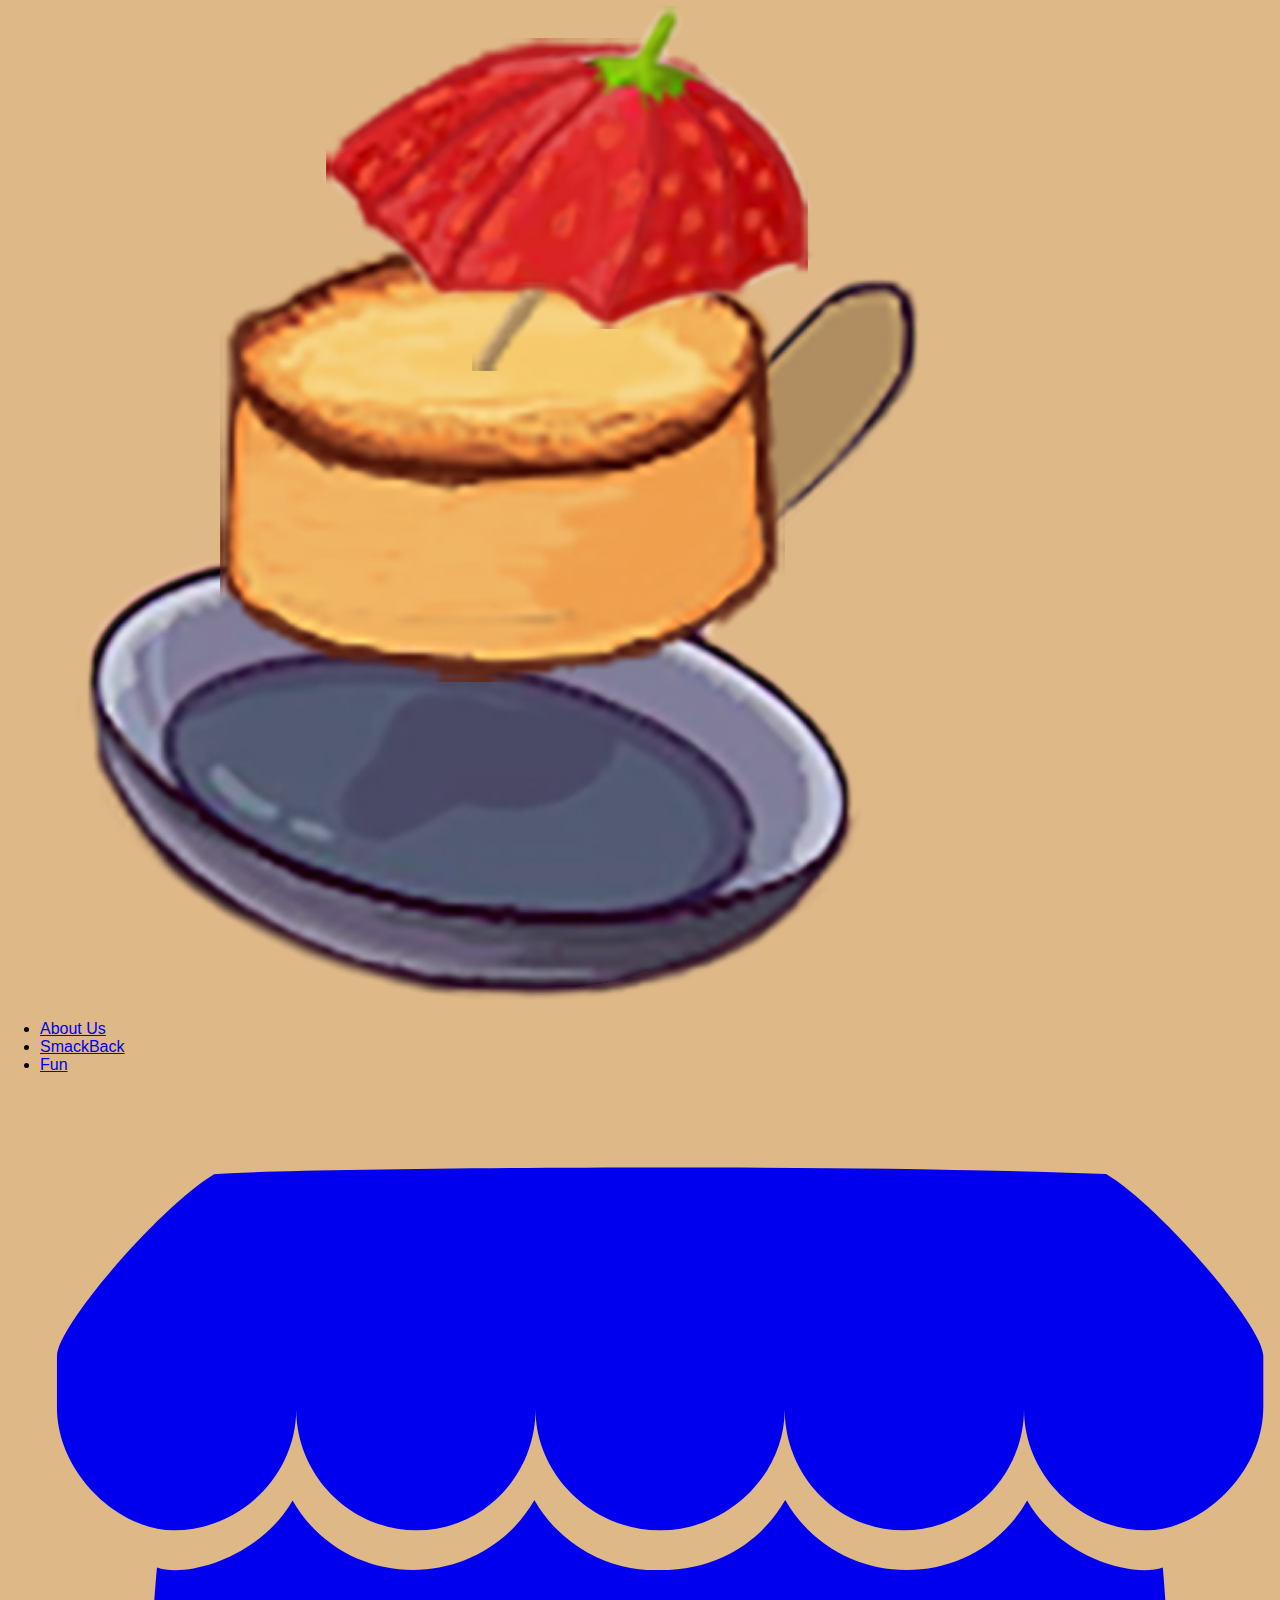
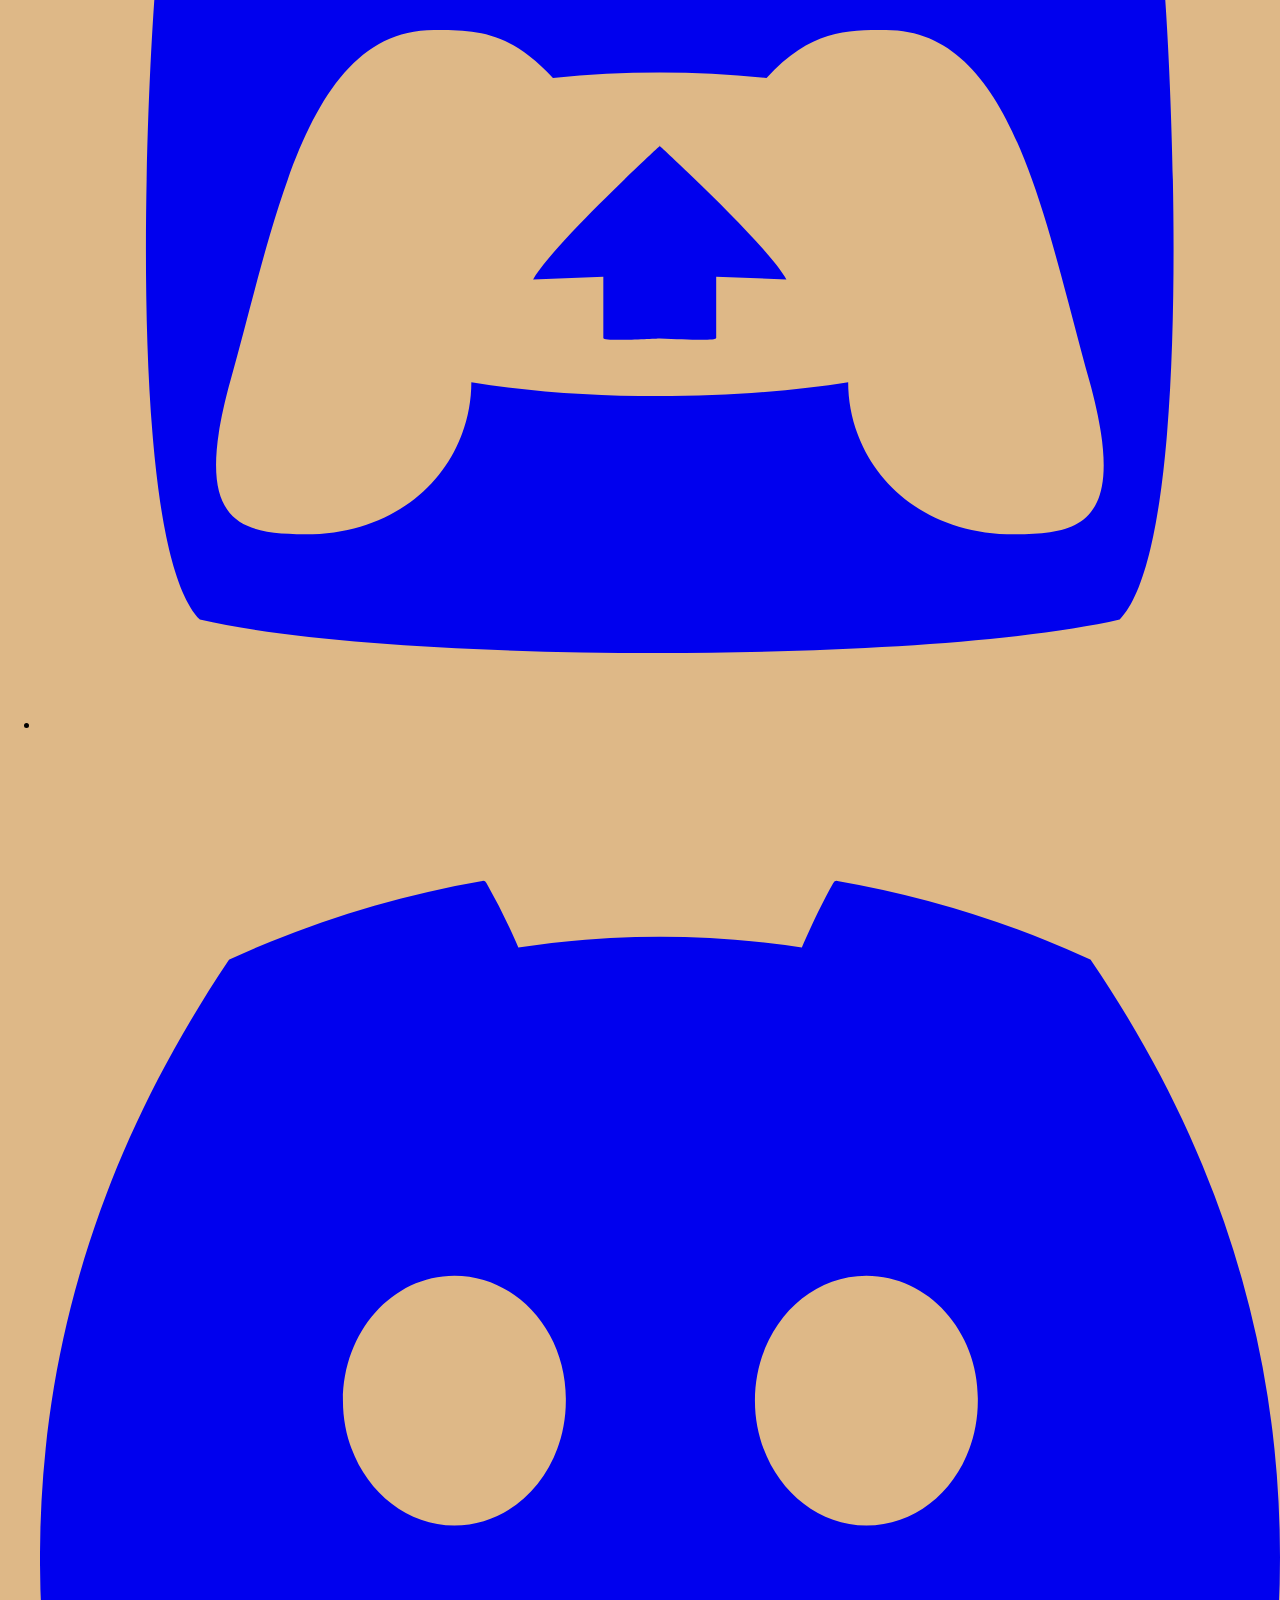
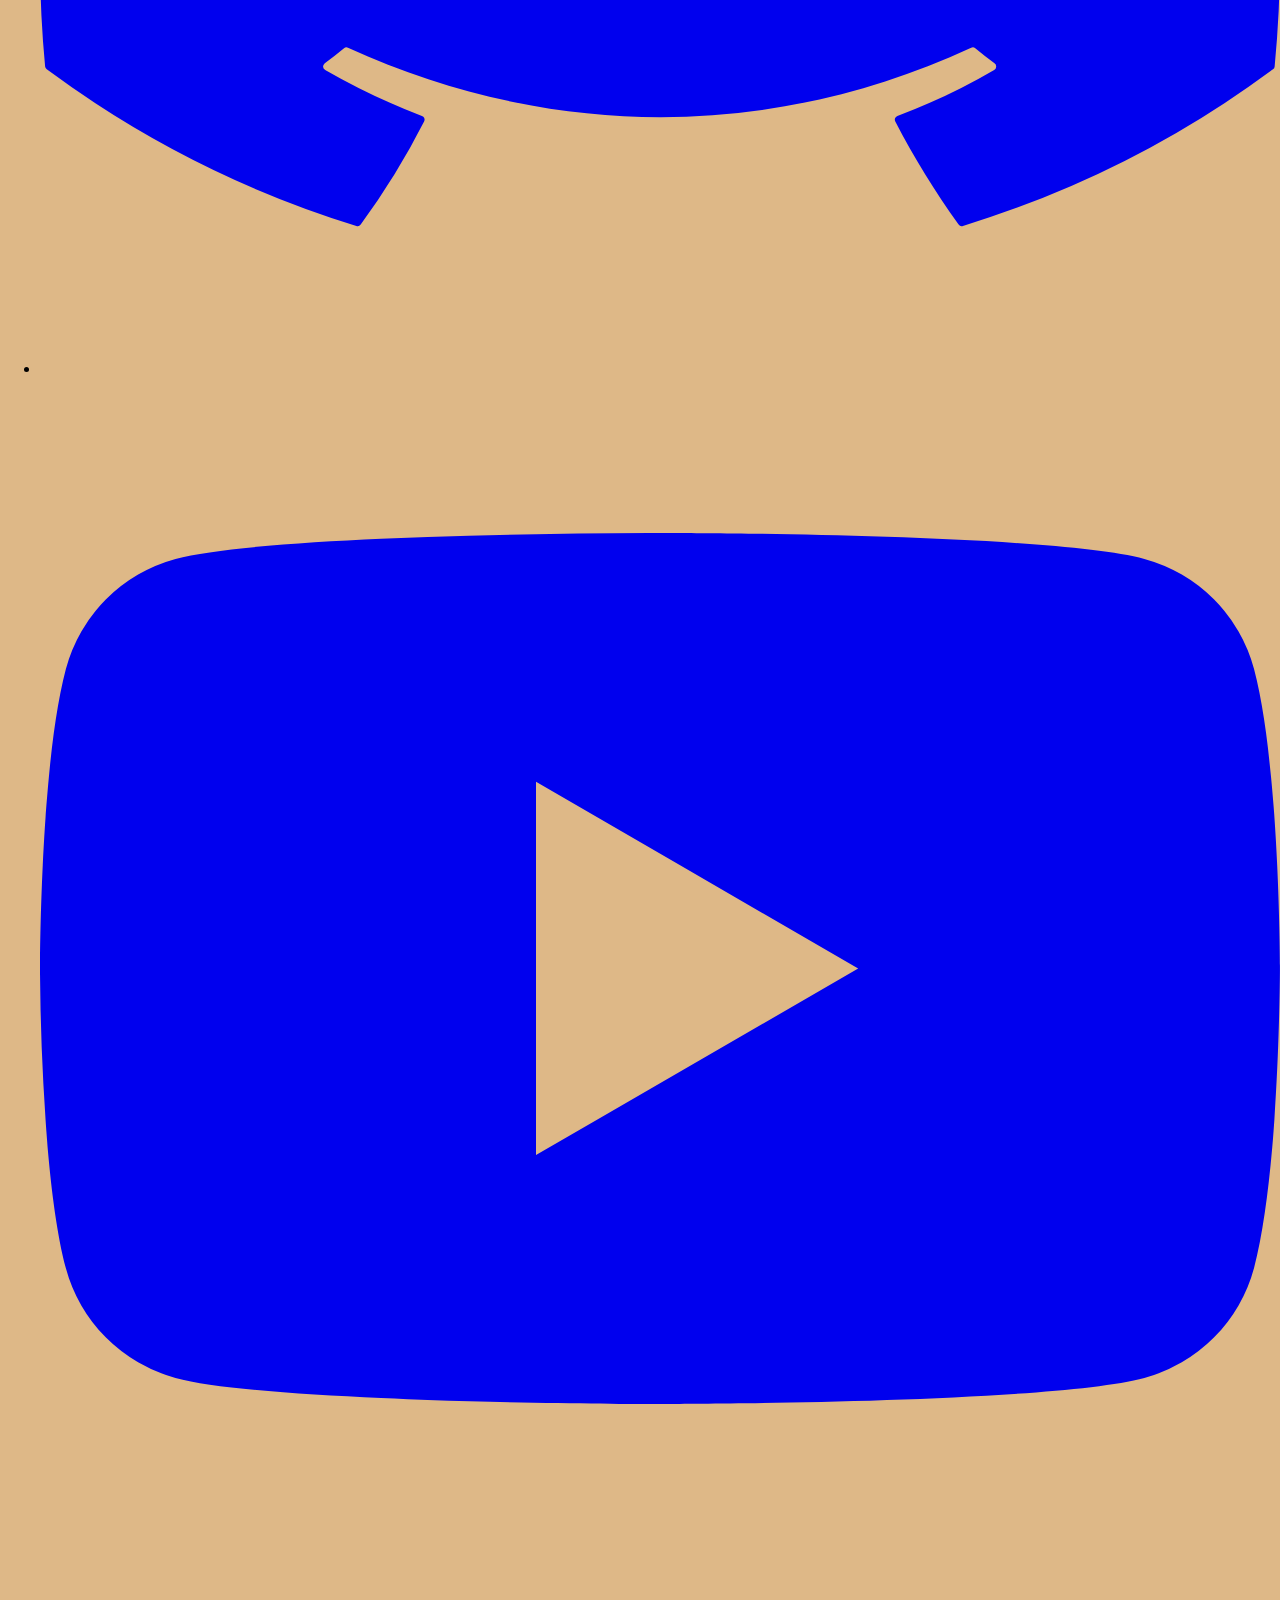
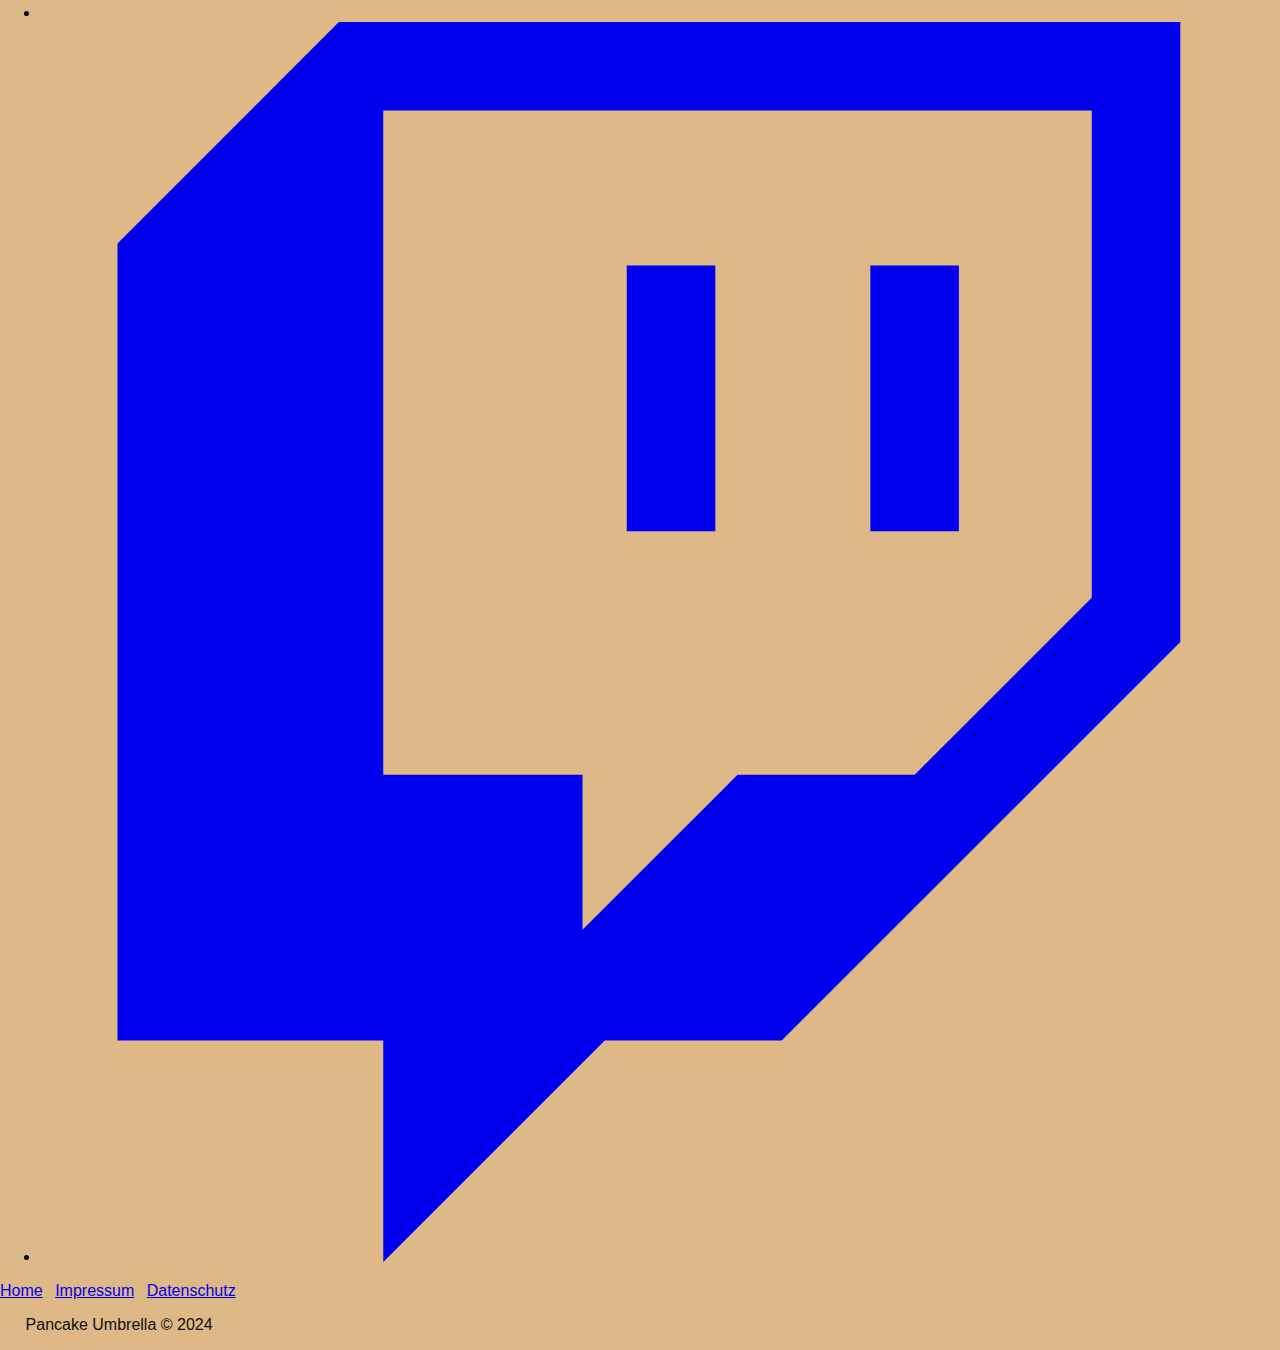
<file: Datenschutz.html>
<!DOCTYPE html>
<html lang="en">
<head>
    <title>Project D</title>
    <link rel="icon" type="image/gif/png" href="media/Pancake Umbrella Logo old.png" />
    <link rel="stylesheet" href="styles.css"/>
    <script src="myscripts.js"></script>
    <script src="components/header.js" type="text/javascript" defer></script>
    <script src="components/footer.js" type="text/javascript" defer></script>
    <meta name="description" content="Project D, the Alien Brawler Experience">
    <meta charset="UTF-8">
</head>
<body>
    <header-component></header-component>
    <main>
    
    </main>
    <footer-component></footer-component>
</body>
</html>
</file>
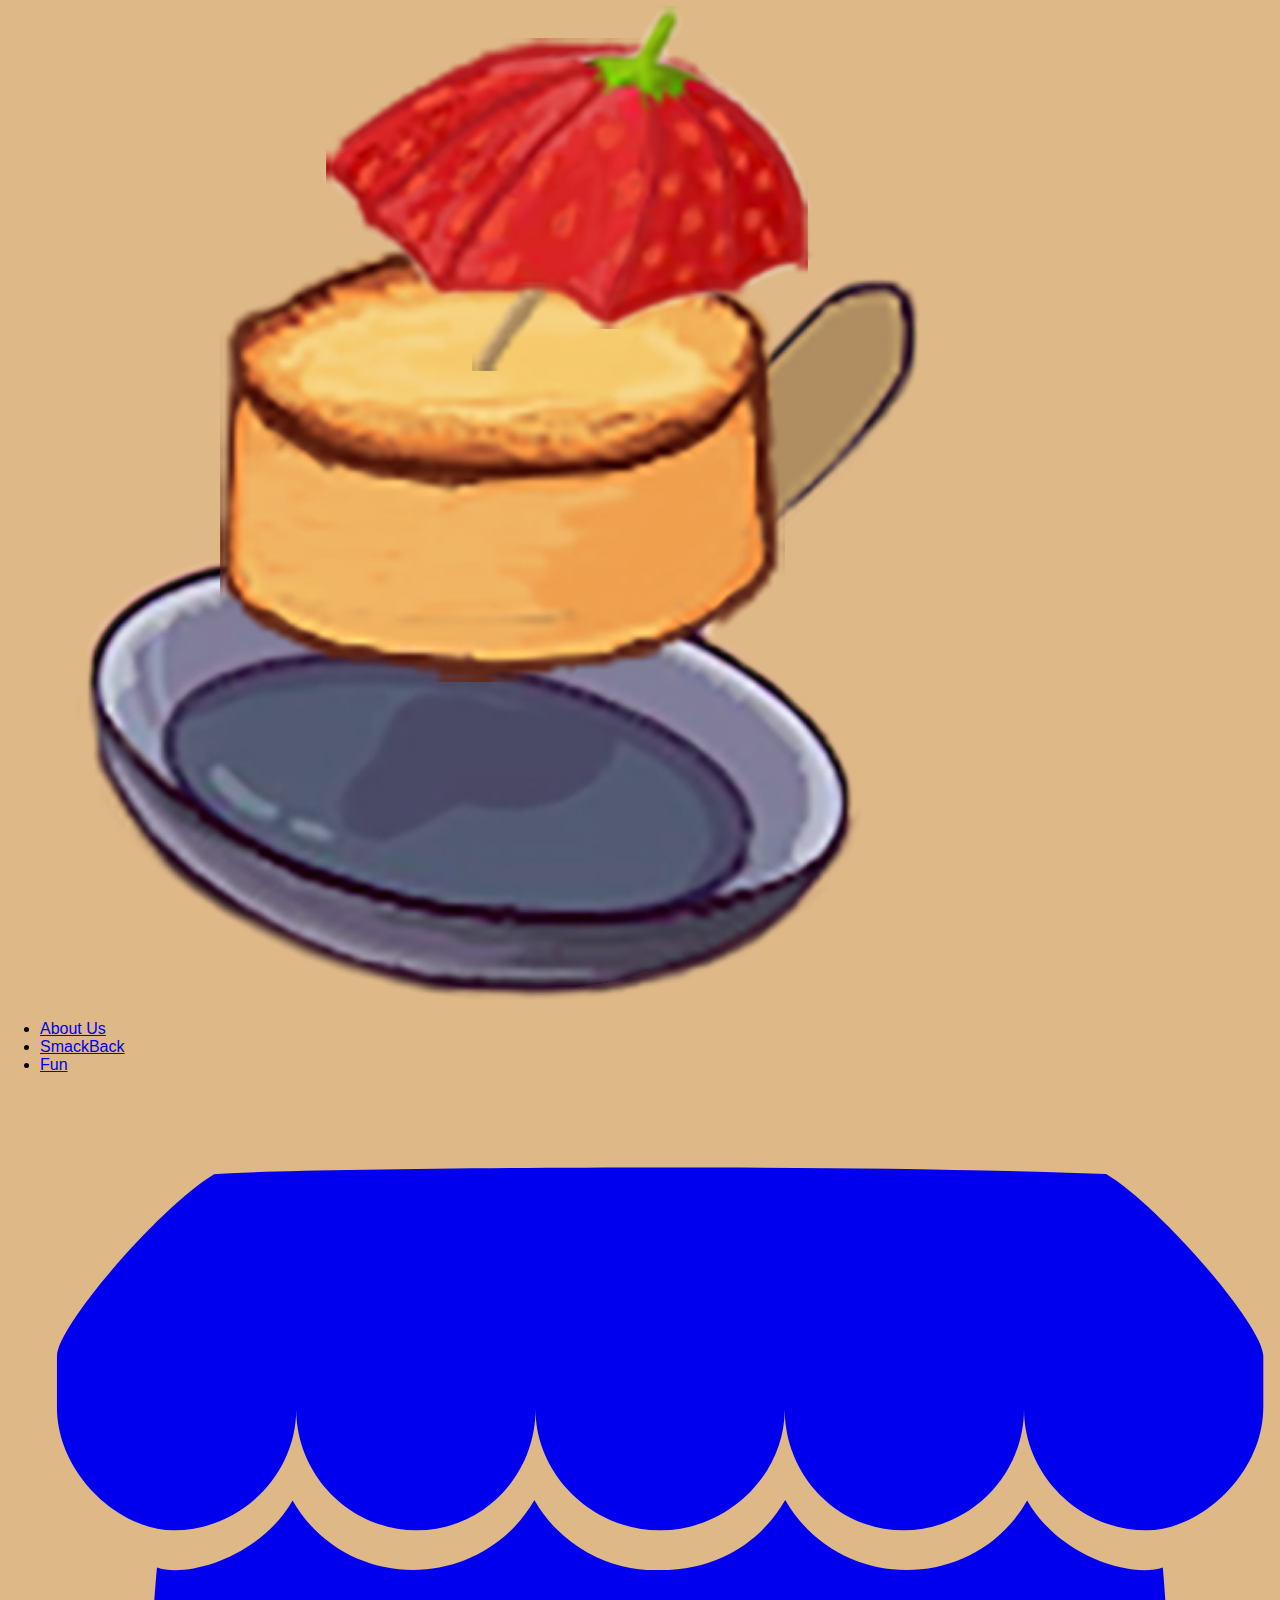
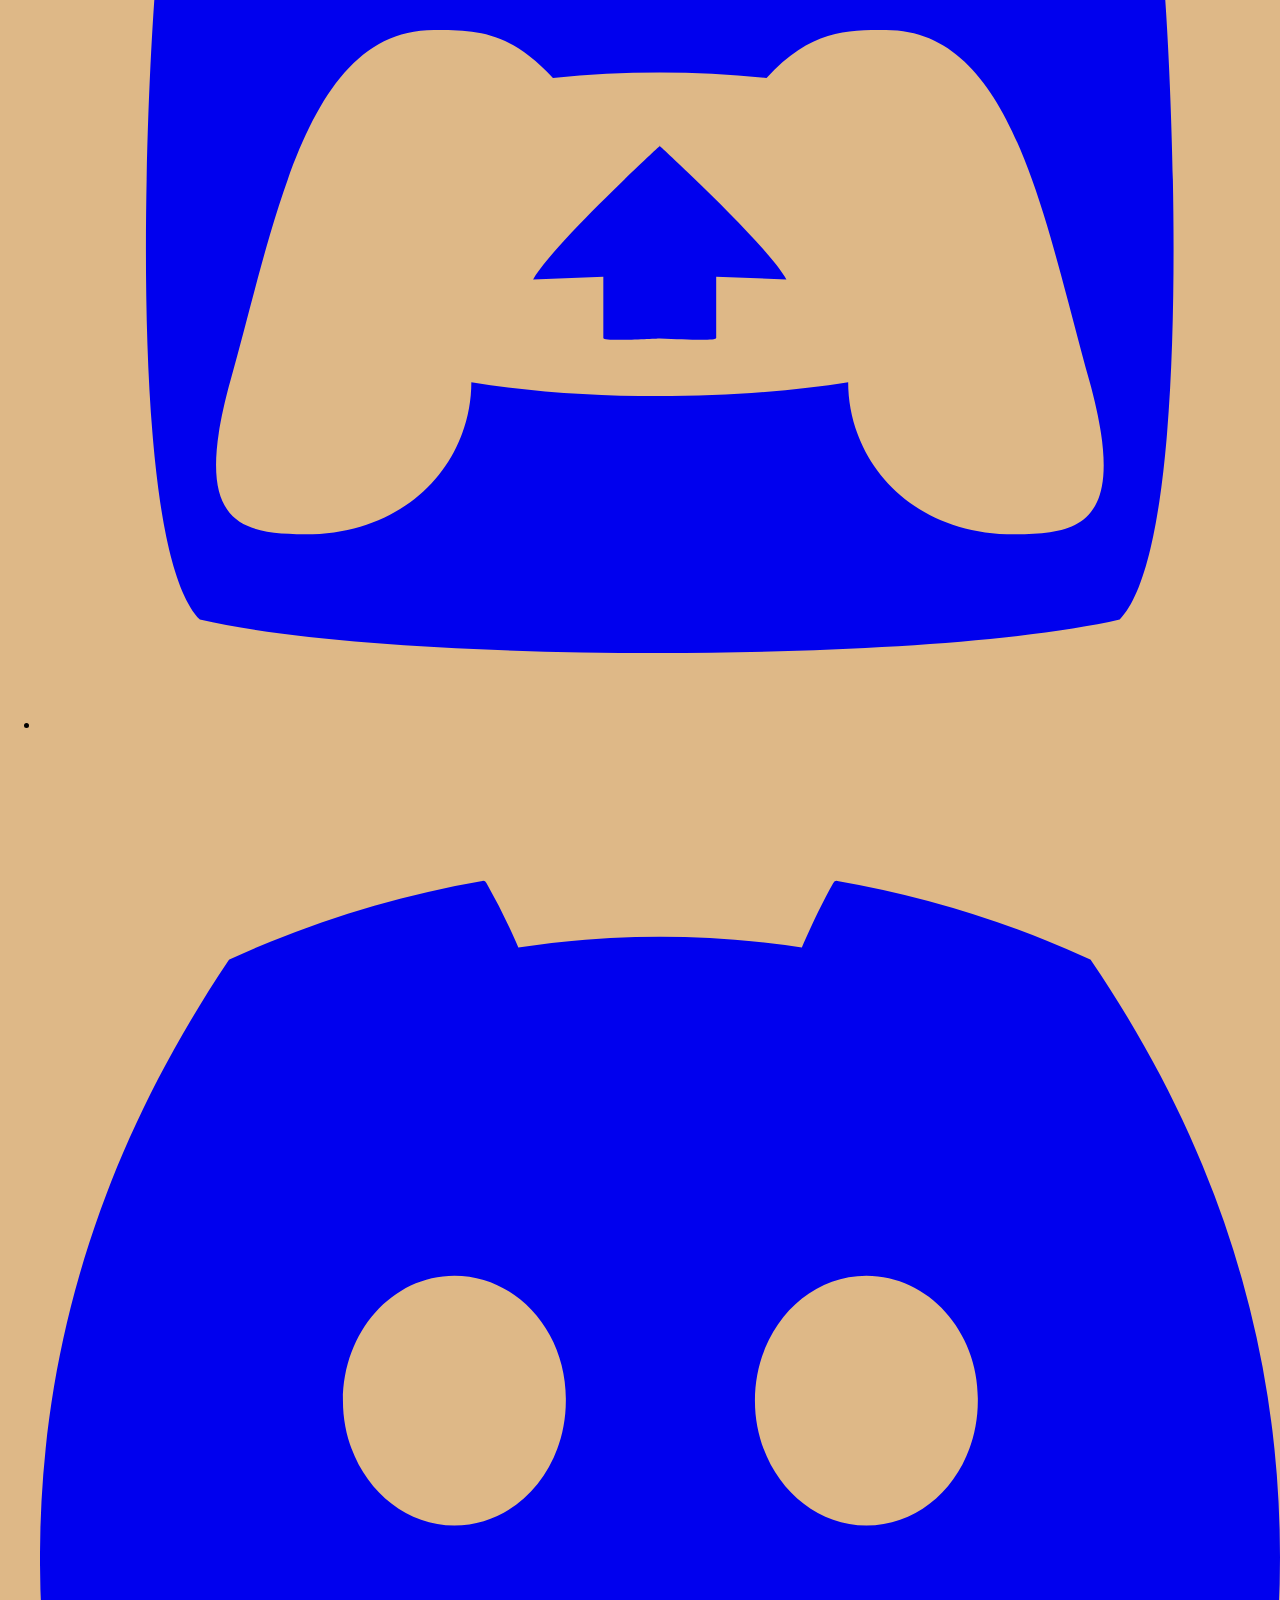
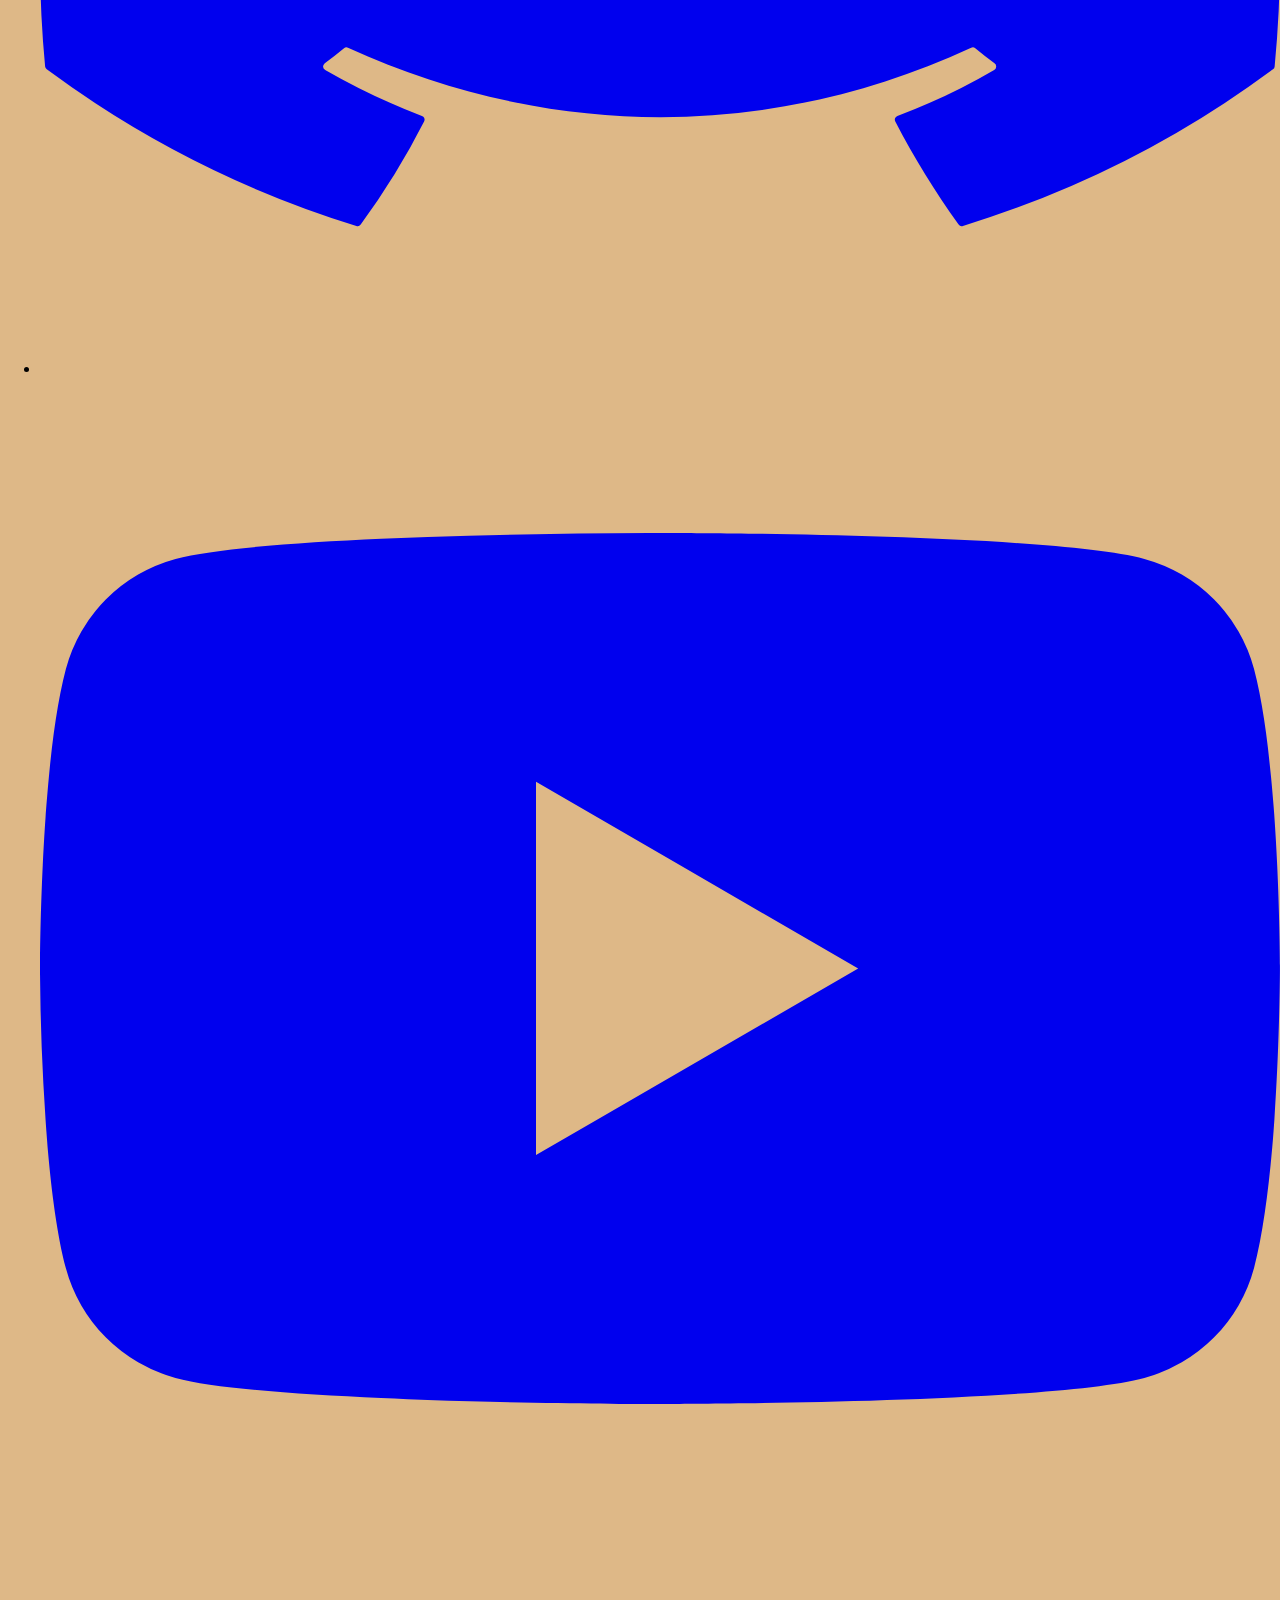
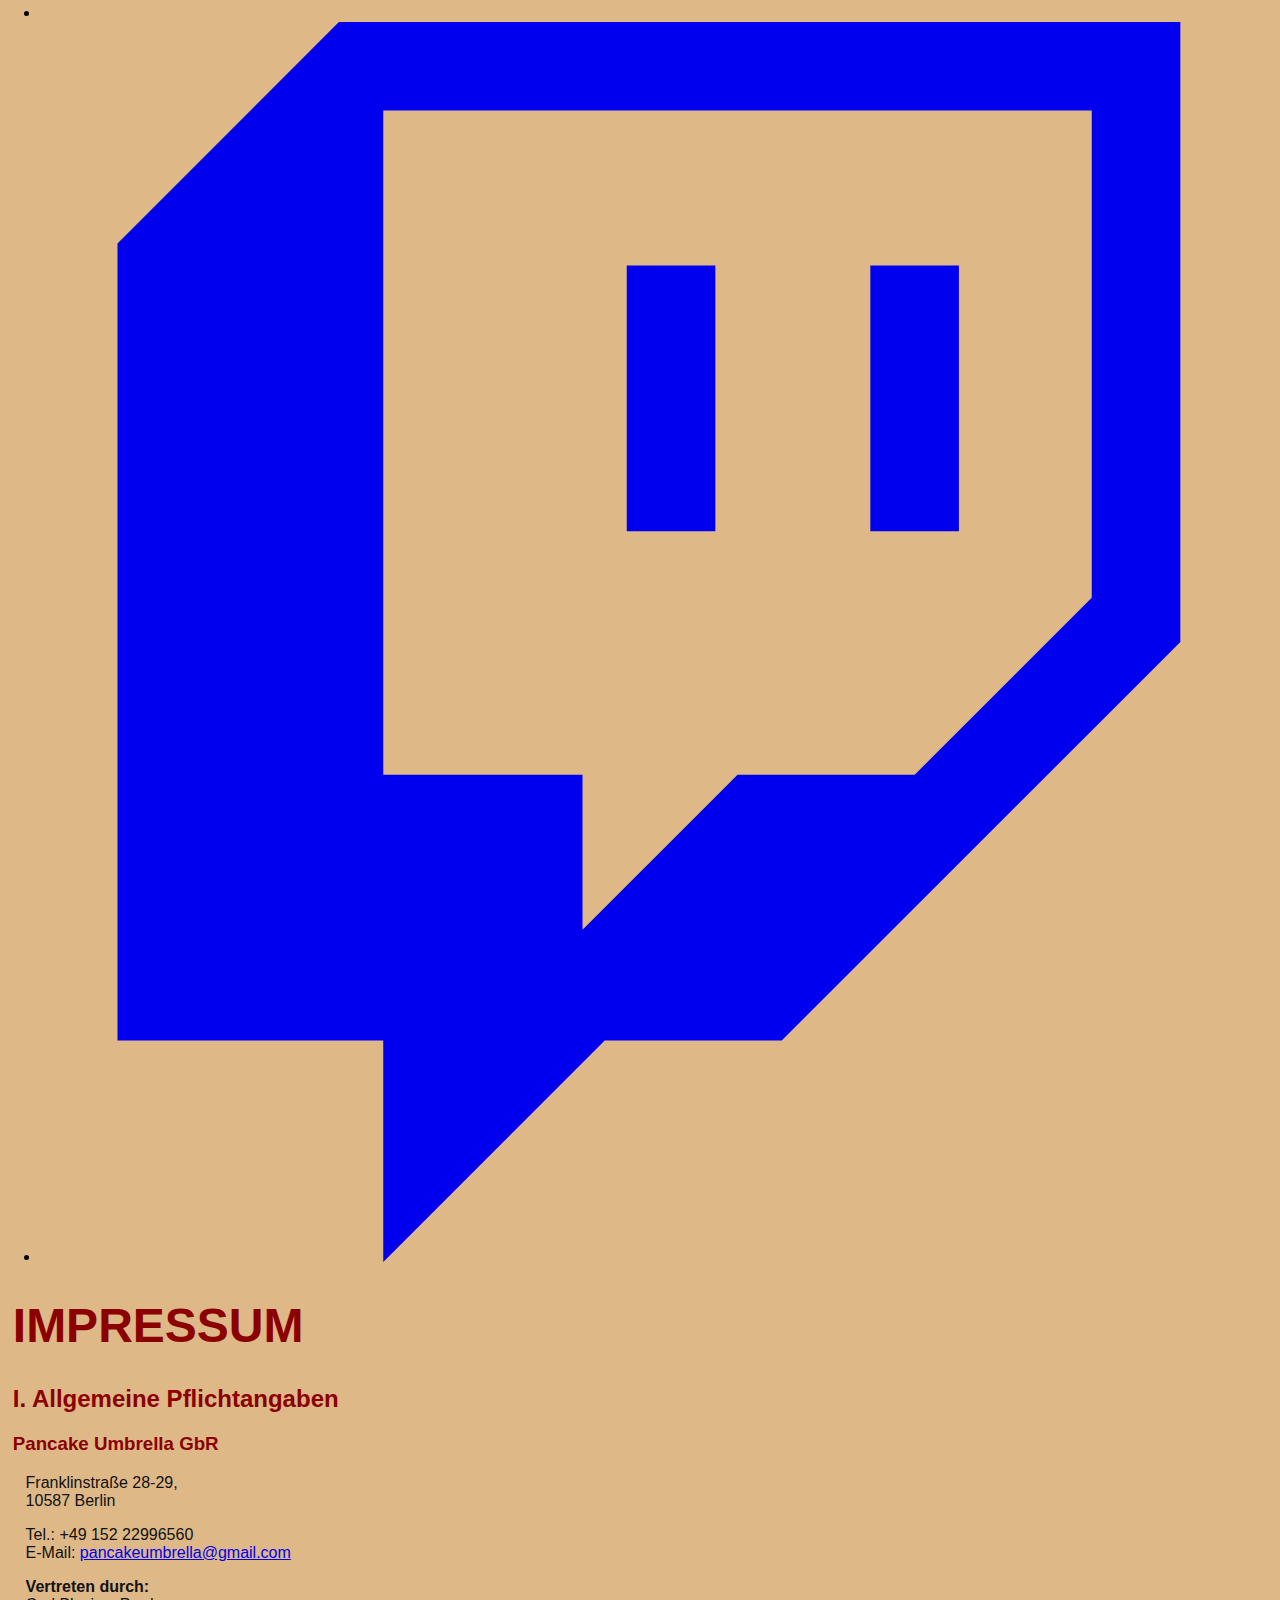
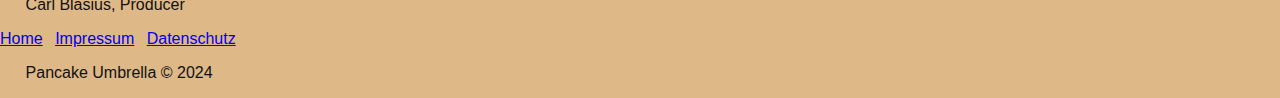
<file: Impressum.html>
<!DOCTYPE html>
<html lang="en">
<head>
    <title>Project D</title>
    <link rel="icon" type="image/gif/png" href="media/Pancake Umbrella Logo old.png" />
    <link rel="stylesheet" href="styles.css"/>
    <script src="myscripts.js"></script>
    <script src="components/header.js" type="text/javascript" defer></script>
    <script src="components/footer.js" type="text/javascript" defer></script>
    <meta name="description" content="Project D, the Alien Brawler Experience">
    <meta charset="UTF-8">
</head>
<body>
    <header-component></header-component>
    <main>
        <h1>IMPRESSUM</h1>
        <h2>I. Allgemeine Pflichtangaben </h2>
        <h3>Pancake Umbrella GbR</h3>
        <p>Franklinstraße 28-29,<br>10587 Berlin</p>
        <p>Tel.: +49 152 22996560<br>E-Mail: <a href="mailto:pancakeumbrella@gmail.com" target="_blank" rel="noopener">pancakeumbrella@gmail.com</a></p>
        <p><b>Vertreten durch:</b><br>Carl Blasius, Producer</p>
        
    </main>
    <footer-component></footer-component>
</body>
</html>
</file>
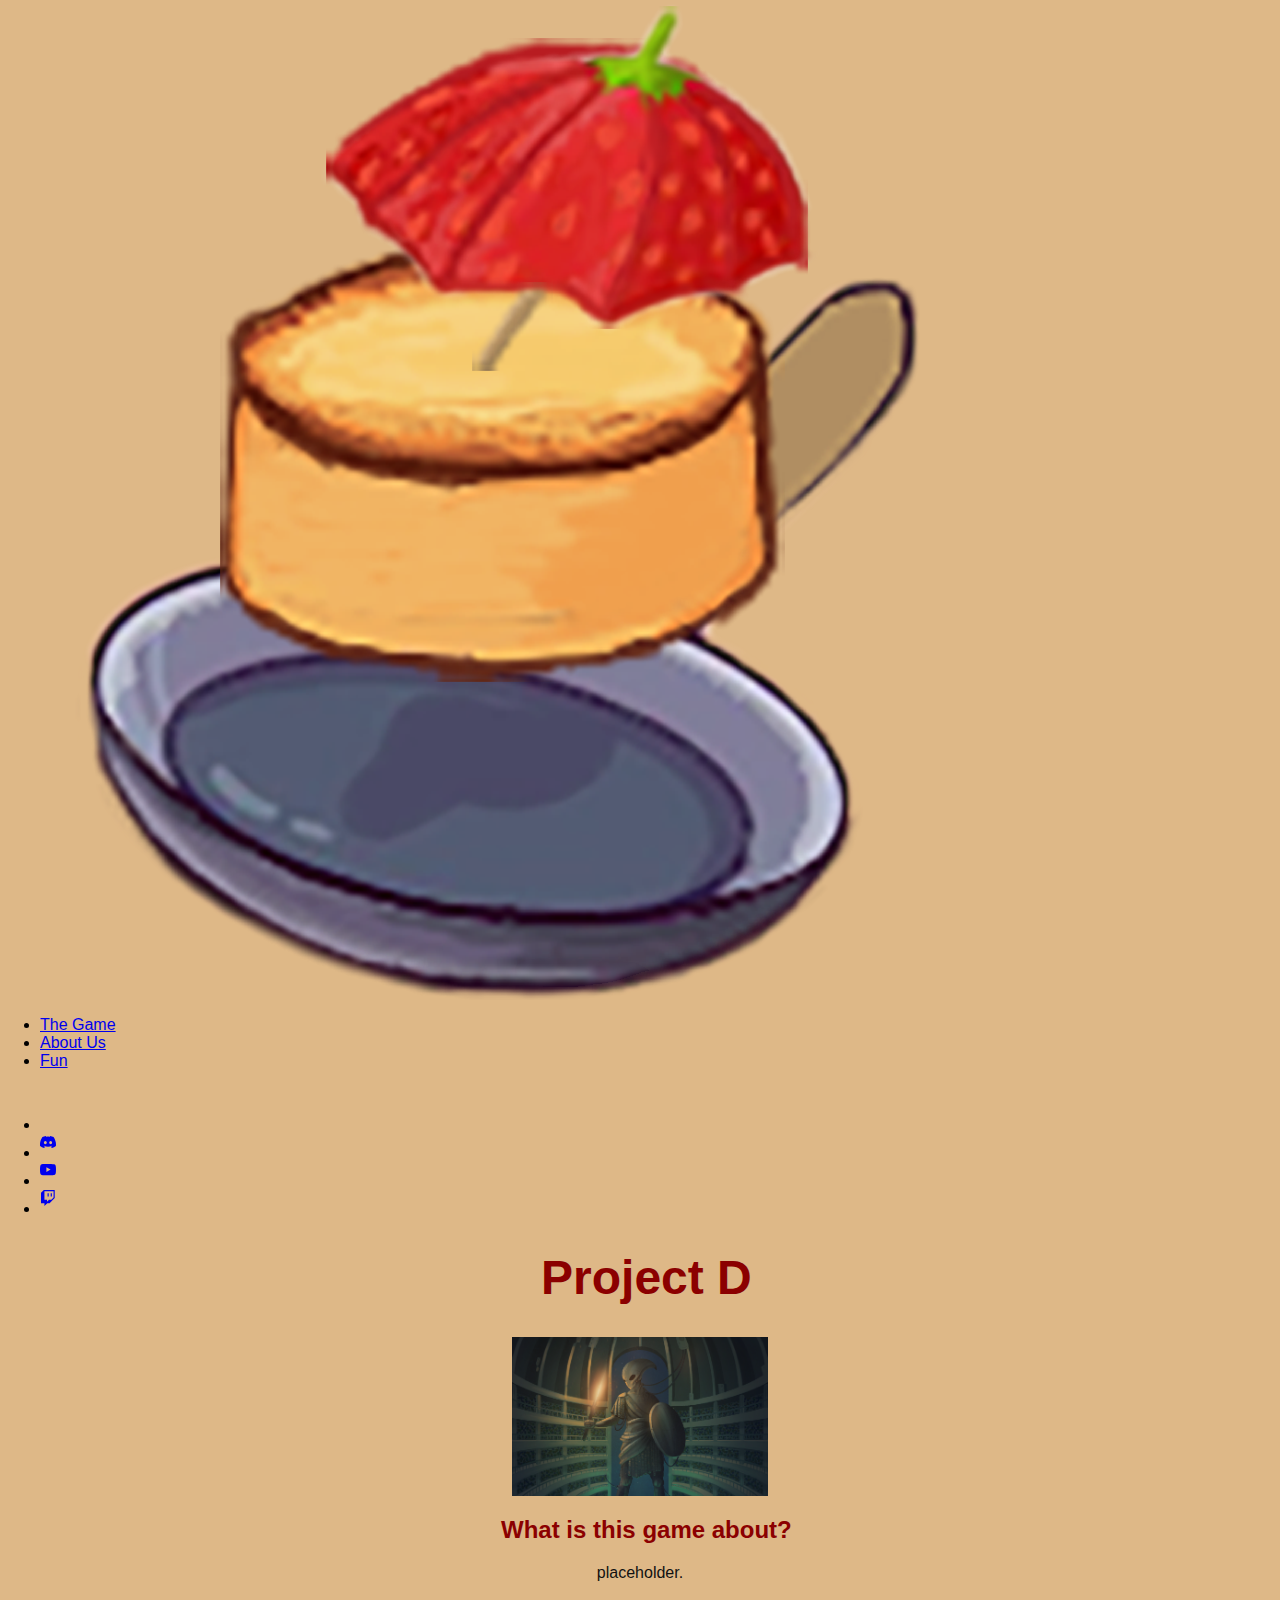
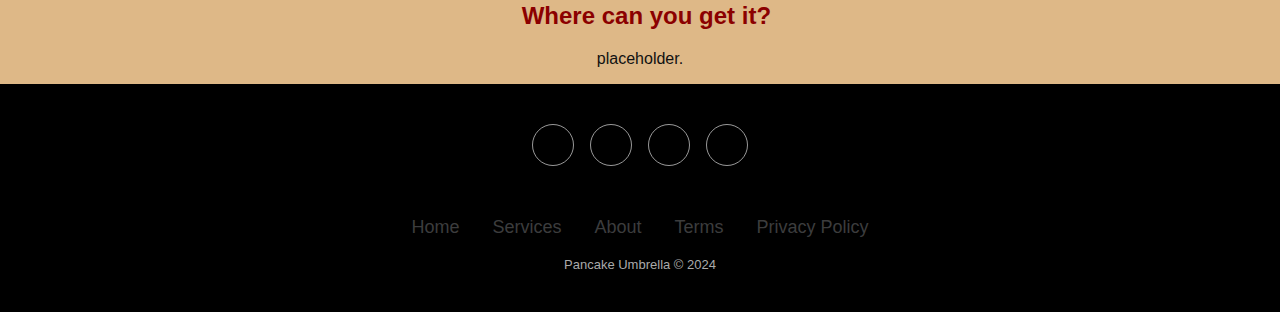
<file: ProjectD.html>
<!DOCTYPE html>
<html lang="en">
<head>
    <title>Project D</title>
    <link rel="icon" type="image/gif/png" href="media/Pancake Umbrella Logo old.png" />
    <link rel="stylesheet" href="styles.css"/>
    <link rel="stylesheet" href="projectd_styles.css"/>
    <meta name="description" content="Project D, the Alien Brawler Experience">
    <meta charset="UTF-8">
</head>
<body>
    <header>
        <div class="logo">
            <a href="index.html"><img src="media/Pancake%20Umbrella%20Logo%20old.png" alt="Pancake Umbrella"></a>
        </div>
        <nav>
            <ul class="main_nav">
                <li><a href="ProjectD.html"> The Game</a></li>
                <li><a href="index.html"> About Us</a></li>
                <li><a href="https://neal.fun/rocks/"> Fun</a></li>
            </ul>
        </nav>
        <aside>
            <ul class="socials">
                <li><a title="Itch.io" target="_blank" href="https://pancakeumbrella.itch.io/project-d"><svg xmlns="http://www.w3.org/2000/svg" width="44" height="44" fill="none" stroke="none" viewBox="0 0 44 44">
                    <path d=""></path>
                </svg></a></li>
                <li><a title="Discord" target="_blank" href="https://discord.com/" style="--highlight: #5865f2"><svg xmlns="http://www.w3.org/2000/svg" width="24" height="24" fill="currentColor" class="bi bi-discord" viewBox="0 0 24 24">
                    <path d="M13.545 2.907a13.2 13.2 0 0 0-3.257-1.011.05.05 0 0 0-.052.025c-.141.25-.297.577-.406.833a12.2 12.2 0 0 0-3.658 0 8 8 0 0 0-.412-.833.05.05 0 0 0-.052-.025c-1.125.194-2.22.534-3.257 1.011a.04.04 0 0 0-.021.018C.356 6.024-.213 9.047.066 12.032q.003.022.021.037a13.3 13.3 0 0 0 3.995 2.02.05.05 0 0 0 .056-.019q.463-.63.818-1.329a.05.05 0 0 0-.01-.059l-.018-.011a9 9 0 0 1-1.248-.595.05.05 0 0 1-.02-.066l.015-.019q.127-.095.248-.195a.05.05 0 0 1 .051-.007c2.619 1.196 5.454 1.196 8.041 0a.05.05 0 0 1 .053.007q.121.1.248.195a.05.05 0 0 1-.004.085 8 8 0 0 1-1.249.594.05.05 0 0 0-.03.03.05.05 0 0 0 .003.041c.24.465.515.909.817 1.329a.05.05 0 0 0 .056.019 13.2 13.2 0 0 0 4.001-2.02.05.05 0 0 0 .021-.037c.334-3.451-.559-6.449-2.366-9.106a.03.03 0 0 0-.02-.019m-8.198 7.307c-.789 0-1.438-.724-1.438-1.612s.637-1.613 1.438-1.613c.807 0 1.45.73 1.438 1.613 0 .888-.637 1.612-1.438 1.612m5.316 0c-.788 0-1.438-.724-1.438-1.612s.637-1.613 1.438-1.613c.807 0 1.451.73 1.438 1.613 0 .888-.631 1.612-1.438 1.612" fill="currentColor"></path>
                </svg></a></li>
                <li><a title="YouTube" target="_blank" href="https://www.youtube.com/@pancakeumbrella"><svg xmlns="http://www.w3.org/2000/svg" width="24" height="24" fill="currentColor" class="bi bi-discord" viewBox="0 0 24 24">
                    <path d="M8.051 1.999h.089c.822.003 4.987.033 6.11.335a2.01 2.01 0 0 1 1.415 1.42c.101.38.172.883.22 1.402l.01.104.022.26.008.104c.065.914.073 1.77.074 1.957v.075c-.001.194-.01 1.108-.082 2.06l-.008.105-.009.104c-.05.572-.124 1.14-.235 1.558a2.01 2.01 0 0 1-1.415 1.42c-1.16.312-5.569.334-6.18.335h-.142c-.309 0-1.587-.006-2.927-.052l-.17-.006-.087-.004-.171-.007-.171-.007c-1.11-.049-2.167-.128-2.654-.26a2.01 2.01 0 0 1-1.415-1.419c-.111-.417-.185-.986-.235-1.558L.09 9.82l-.008-.104A31 31 0 0 1 0 7.68v-.123c.002-.215.01-.958.064-1.778l.007-.103.003-.052.008-.104.022-.26.01-.104c.048-.519.119-1.023.22-1.402a2.01 2.01 0 0 1 1.415-1.42c.487-.13 1.544-.21 2.654-.26l.17-.007.172-.006.086-.003.171-.007A100 100 0 0 1 7.858 2zM6.4 5.209v4.818l4.157-2.408z"></path>
                </svg></a></li>
                <li><a title="Twitch" target="_blank" href="https://www.twitch.tv/"><svg xmlns="http://www.w3.org/2000/svg" width="24" height="24" fill="currentColor" class="bi bi-discord" viewBox="0 0 24 24">
                    <path d="M3.857 0 1 2.857v10.286h3.429V16l2.857-2.857H9.57L14.714 8V0zm9.714 7.429-2.285 2.285H9l-2 2v-2H4.429V1.143h9.142z"/>
                    <path d="M11.857 3.143h-1.143V6.57h1.143zm-3.143 0H7.571V6.57h1.143z"/>
                </svg></a></li>
            </ul>
        </aside>
    </header>
    <main>
        <h1 style="text-align: center">Project D</h1>
        <img src="media/projectd_arena.png" alt="The Level 1 Arena" width="20%" height="20%" class="center">
        <h2>What is this game about?</h2>
        <p>placeholder.</p>
        <h2>Where can you get it?</h2>
        <p>placeholder.</p>
    </main>
    <div class="footer-basic">
        <footer>
            <div class="social"><a href="#"><i class="icon ion-social-instagram"></i></a><a href="#"><i class="icon ion-social-snapchat"></i></a><a href="#"><i class="icon ion-social-twitter"></i></a><a href="#"><i class="icon ion-social-facebook"></i></a></div>
            <ul class="list-inline">
                <li class="list-inline-item"><a href="#">Home</a></li>
                <li class="list-inline-item"><a href="#">Services</a></li>
                <li class="list-inline-item"><a href="#">About</a></li>
                <li class="list-inline-item"><a href="#">Terms</a></li>
                <li class="list-inline-item"><a href="#">Privacy Policy</a></li>
            </ul>
            <p class="copyright">Pancake Umbrella © 2024</p>
        </footer>
    </div>
</body>
</html>
</file>
<file: styles.css>
/* overwrites for every p */
            body{
                background-color: burlywood;
                margin: 0%;
                font-family: 'Aniron', 'Franklin Gothic Medium', 'Arial Narrow', Arial, sans-serif;
            }
            a{
                
            }
            p{
                color: #111111;
                margin-left: 2%;
                margin-right: 2%;
            }
            img{
                
            }
            h1, h2, h3, h4, h5, h6{
                color: darkred;
                margin-left: 1%;
            }
            h1{
                font-size: xxx-large;
            }
            
            div.container {
                display: flex;
            }
            div{
                box-sizing: border-box;
            }
            div.header{
                display: flex;
                justify-content: center;
                align-items: center;
            }
            div.profiles_container{
                display: flex;
                justify-content: center;
                align-items: center;
                width: 90%;
            }
            div.profile_slider{
                display: flex;
                justify-content: center;
                align-items: center;
            }
            /* Display the columns below each other instead of side by side on small screens */
            @media screen and (max-width: 650px) {
                div.profile_slider {
                    display: block;
                }
            }
            div.profile{
                display: none;
                width: 33%;
                box-shadow: 0 4px 8px 0 rgba(0, 0, 0, 0.2);
                margin: 10px;
                margin-bottom: 10px;
            }
            /* Display the columns below each other instead of side by side on small screens */
            @media screen and (max-width: 650px) {
                div.profile {
                    width: 100%;
                }
            }
            div.profile_image_container{
                aspect-ratio: 3 / 2;
            }
            div.profile_image_container img{
                width: 100%;
                height: 100%;
                object-fit: contain;
            }
            div.profile_image_container:hover{
                box-shadow: 0 0 10px rgba(0, 0, 0, 0.3);
            }
            div.profile_info{
                padding: 0 16px;
            }
            div.profile_info::after, div.profile_slider::after {
                content: "";
                clear: both;
                display: table;
            }
            .prev, .next{
                cursor: pointer;
                margin-top: -22px;
                padding: 16px;
                color: black;
                font-weight: bold;
                font-size: xx-large;
                transition: 0.6s ease;
                border-radius: 10px;
                user-select: none;
            }
            .prev:hover, .next:hover {
                background-color: rgba(255,255,255,0.7);
            }
            #Carl{ order: 1; }
            #Didi{ order: 2; }
            #Flo{ order: 3; }
            #Lena{ order: 4; }
            /*div.container_scroller{
                background-color: #333;
                overflow: auto;
                white-space: nowrap;
                padding: 10px;
            }
            div.container_scroller img{
                padding: 10px;
                height: 300px;
                width: auto;
            }*/
            .center{
                display: block;
                margin-left: auto;
                margin-right: auto;
            }
            nav.navigation{
                display: flex;
                margin: 2%;
                justify-content: center;
            }
            nav.navigation a{
                margin-left: 1%;
                margin-right: 1%;
            }
            
            
            
            /*geliehener code von https://web-eau.net/en/blog/10-best-footer-html-css-snippets */
            .footer-basic {
                padding:40px 0;
                background-color:black;
                color:#4b4c4d;
            }
            .footer-basic ul {
                padding:0;
                list-style:none;
                text-align:center;
                font-size:18px;
                line-height:1.6;
                margin-bottom:0;
            }
            .footer-basic li {
                padding:0 10px;
            }
            .footer-basic ul a {
                color:inherit;
                text-decoration:none;
                opacity:0.8;
            }
            .footer-basic ul a:hover {
                opacity:1;
            }
            .footer-basic .social {
                text-align:center;
                padding-bottom:25px;
            }
            .footer-basic .social > a {
                font-size:24px;
                width:40px;
                height:40px;
                line-height:40px;
                display:inline-block;
                text-align:center;
                border-radius:50%;
                border:1px solid #ccc;
                margin:0 8px;
                color:inherit;
                opacity:0.75;
            }
            .footer-basic .social > a:hover {
                opacity:0.9;
            }
            .footer-basic .copyright {
                margin-top:15px;
                text-align:center;
                font-size:13px;
                color:#aaa;
                margin-bottom:0;
            }
            .list-inline {
                padding-left: 0;
                list-style: none;
            }
            .list-inline-item {
                display: inline-block;
            }
            .list-inline-item:not(:last-child) {
                margin-right: 0.5rem;
            }
</file>
<file: projectd_styles.css>
/* overwrites for every p */
            body{
                background-color: burlywood;
                margin: 0%;
                font-family: 'Aniron', 'Franklin Gothic Medium', 'Arial Narrow', Arial, sans-serif;
            }
            a{
                
            }
            p {
                text-align: center;
                color: #111111;
            }
            img{
                display: block;
            }
            h1, h2, h3, h4, h5, h6{
                text-align: center; color: darkred;
            }
            div.container {
                display: flex;
            }
            div{
                box-sizing: border-box;
            }
            .center{
                display: block;
                margin-left: auto;
                margin-right: auto;
            }
            .navigation{
                display: flex;
                margin: 2%;
                justify-content: space-evenly;
            }
</file>
